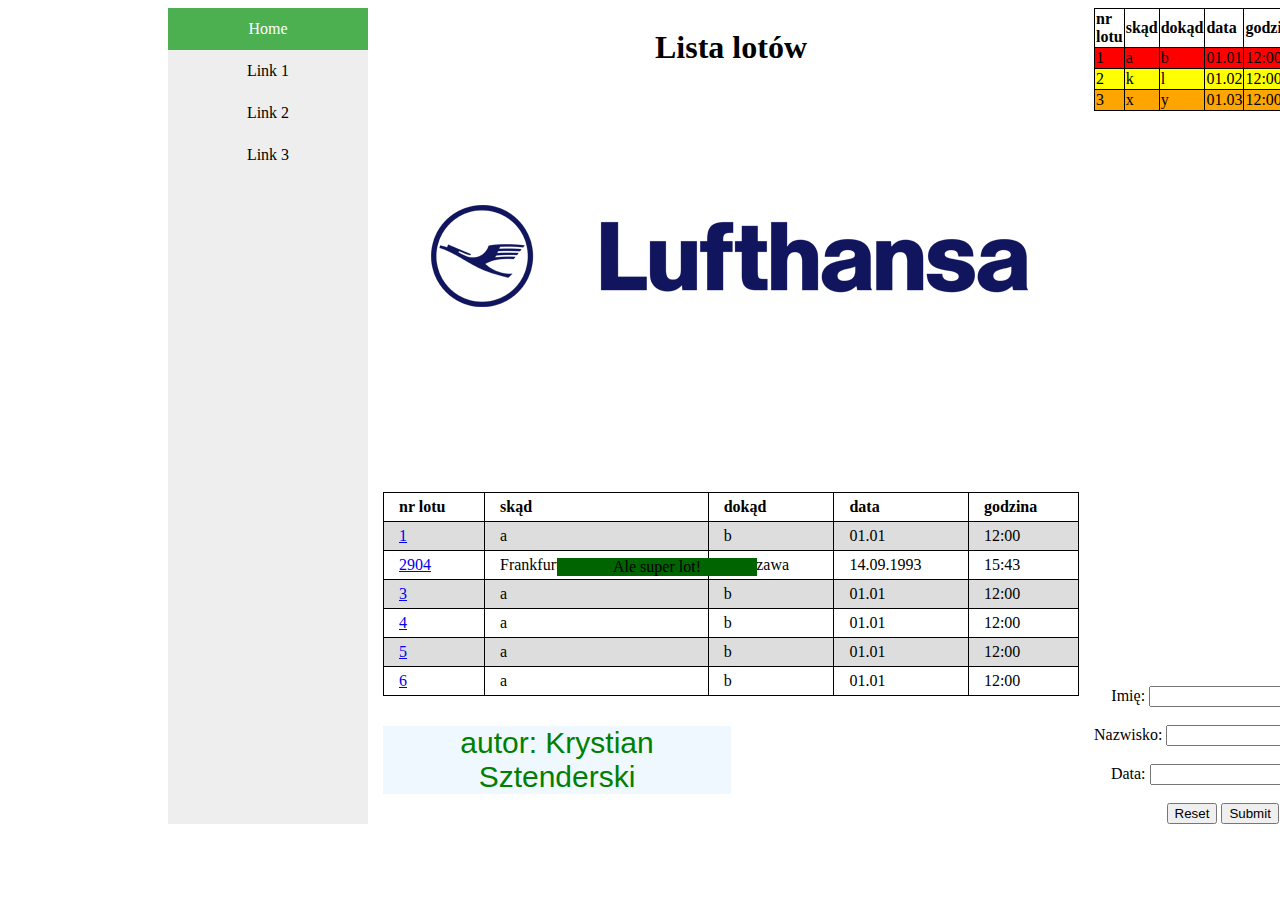
<file: index.html>
<!DOCTYPE html>
<html lang="pl">
<head>
    <meta charset='utf-8'>
    <meta http-equiv='X-UA-Compatible' content='IE=edge'>
    <title>Loty</title>

    <meta name='viewport' content='width=device-width, initial-scale=1'>
    <link rel='stylesheet' type='text/css' media='screen' href='main.css'>
</head>
<body>
<div class="popup" id="reservation-success">
    <p class="popup-text">Rezerwacja udana!</p>
    <button type="button" class="btn-cancel" onclick="closeForm()">Close</button>
</div>

<div class="container">
    <div class="grid-item">
        <nav class="menu">
            <ul>
                <li><a href="index.html" class="active">Home</a></li>
                <li><a href="description.html">Link 1</a></li>
                <li><a href="description.html">Link 2</a></li>
                <li><a href="description.html">Link 3</a></li>
            </ul>
        </nav>
    </div>

    <div class="grid-item">
        <h1>Lista lotów</h1>

        <img src="images/stare-logo-lufthansa.png" alt="logo">

        <p id="third">Ale super lot!</p>

        <table class="flights active">
            <tr>
                <th>nr lotu</th>
                <th>skąd</th>
                <th>dokąd</th>
                <th>data</th>
                <th>godzina</th>
            </tr>
            <tr>
                <td>
                    <a href="description.html">1</a>
                </td>
                <td>a</td>
                <td>b</td>
                <td>01.01</td>
                <td>12:00</td>
            </tr>
            <tr>
                <td>
                    <a href="description.html">2904</a>
                </td>
                <td>Frankfurt nad Menem</td>
                <td>Warszawa</td>
                <td>14.09.1993</td>
                <td>15:43</td>
            </tr>
            <tr>
                <td>
                    <a href="description.html">3</a>
                </td>
                <td>a</td>
                <td>b</td>
                <td>01.01</td>
                <td>12:00</td>
            </tr>
            <tr>
                <td>
                    <a href="description.html">4</a>
                </td>
                <td>a</td>
                <td>b</td>
                <td>01.01</td>
                <td>12:00</td>
            </tr>
            <tr>
                <td>
                    <a href="description.html">5</a>
                </td>
                <td>a</td>
                <td>b</td>
                <td>01.01</td>
                <td>12:00</td>
            </tr>
            <tr>
                <td>
                    <a href="description.html">6</a>
                </td>
                <td>a</td>
                <td>b</td>
                <td>01.01</td>
                <td>12:00</td>
            </tr>
        </table>

        <footer>
            <p>autor: Krystian Sztenderski</p>
        </footer>
    </div>

    <div class="grid-item">
        <table class="flights delayed">
            <tr>
                <th>nr lotu</th>
                <th>skąd</th>
                <th>dokąd</th>
                <th>data</th>
                <th>godzina</th>
                <th>opóźnienie</th>
            </tr>
            <tr class="delay-canceled">
                <td>1</td>
                <td>a</td>
                <td>b</td>
                <td>01.01</td>
                <td>12:00</td>
                <td>odwołany</td>
            </tr>
            <tr class="delay-small">
                <td>2</td>
                <td>k</td>
                <td>l</td>
                <td>01.02</td>
                <td>12:00</td>
                <td>0:20</td>
            </tr>
            <tr class="delay-big">
                <td>3</td>
                <td>x</td>
                <td>y</td>
                <td>01.03</td>
                <td>12:00</td>
                <td>5:30</td>
            </tr>
        </table>

        <form class="form">
            <label for="name">Imię:</label>
            <input type="text" id="name" name="name"><br><br>

            <label for="family-name">Nazwisko:</label>
            <input type="text" id="family-name" name="family-name"><br><br>

            <label for="date">Data:</label>
            <input type="text" id="date" name="date"><br><br>

            <input type="reset" value="Reset">
            <button type="button" onclick="openPopup()">Submit</button>
        </form>
    </div>
</div>

<script>
    function openPopup() {
        document.getElementById("reservation-success").style.display = "block";
    }

    function closeForm() {
        document.getElementById("reservation-success").style.display = "none";
    }
</script>
</body>
</html>
</file>
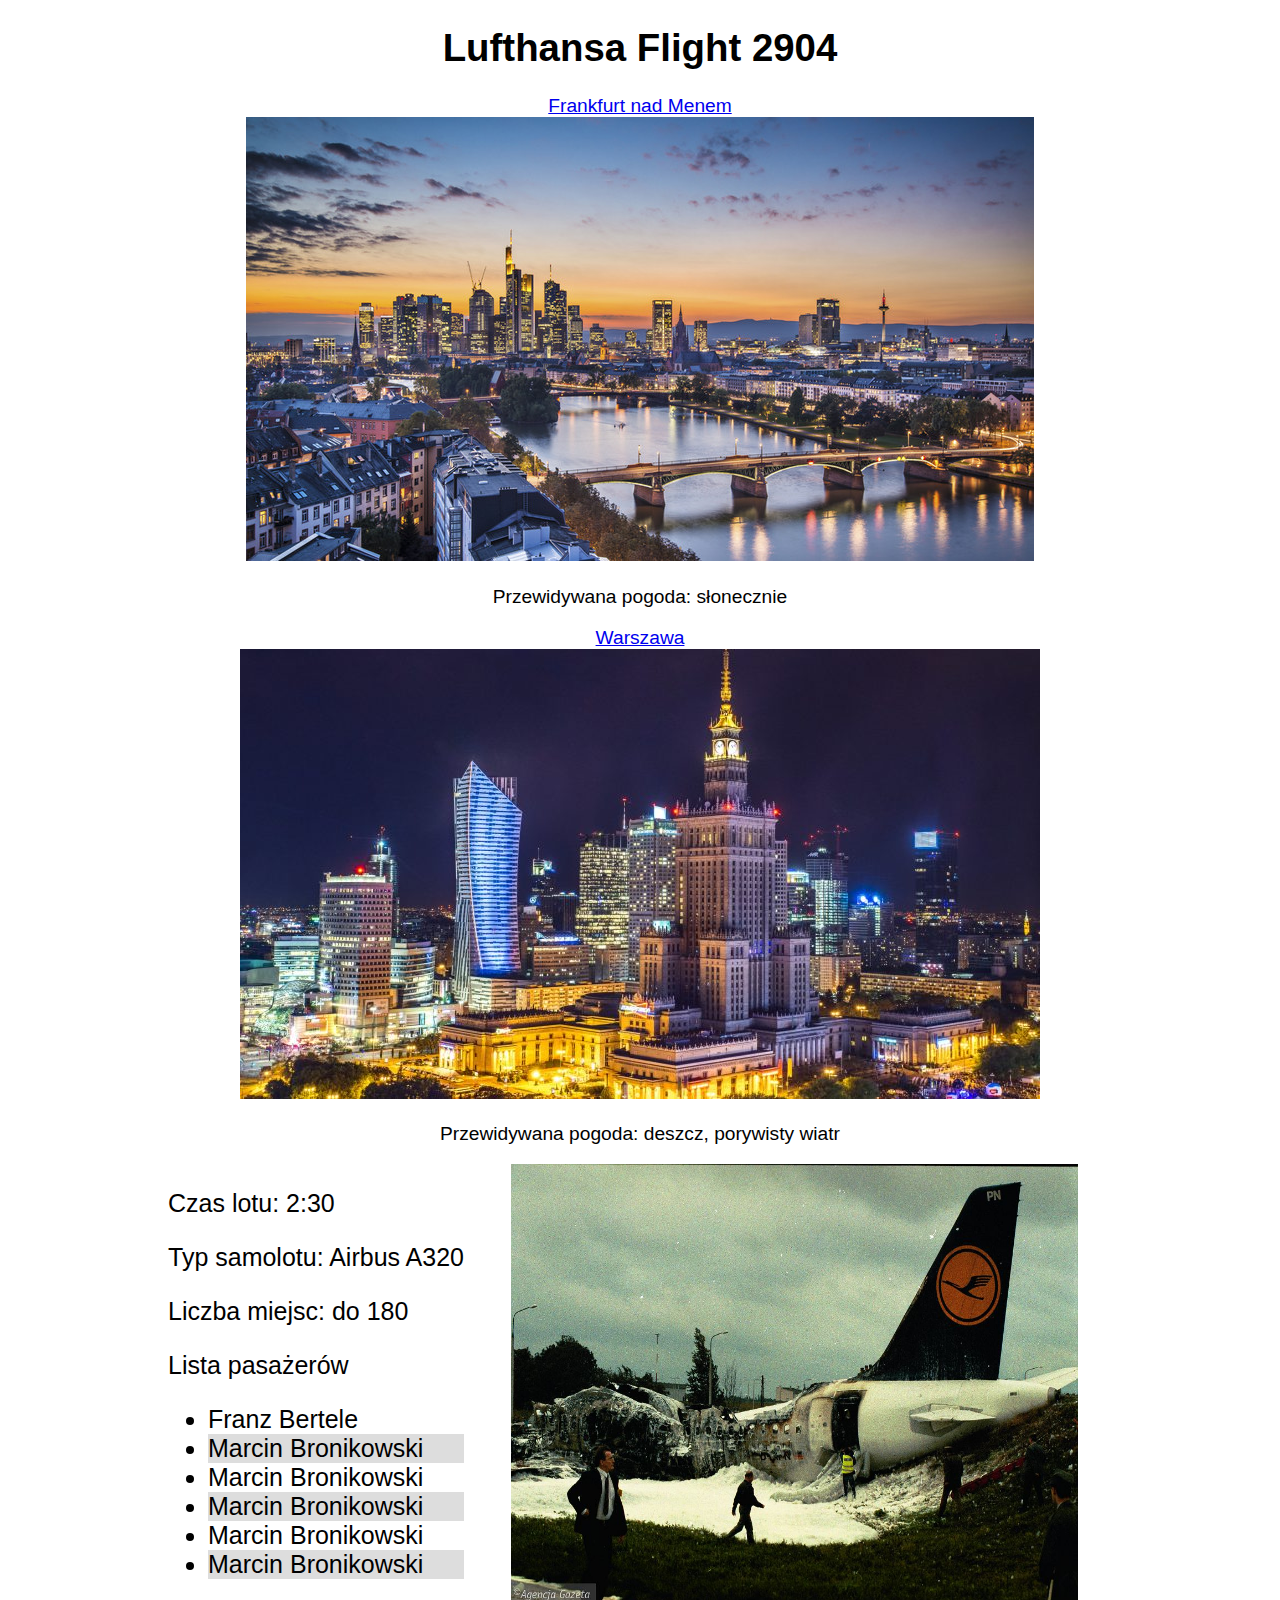
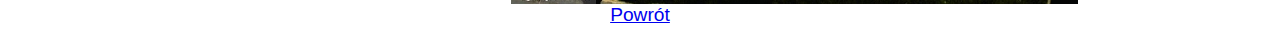
<file: description.html>
<!DOCTYPE html>
<html lang="pl">
<head>
    <meta charset='utf-8'>
    <meta http-equiv='X-UA-Compatible' content='IE=edge'>
    <title>Opis lotu</title>

    <meta name='viewport' content='width=device-width, initial-scale=1'>
    <link rel='stylesheet' type='text/css' media='screen' href='main.css'>
</head>
<body class="desc">
<h1>Lufthansa Flight 2904</h1>

<a href="https://pl.wikipedia.org/wiki/Frankfurt_nad_Menem">Frankfurt nad Menem<br></a>

<img src="images/frankfurt-nad-menem.jpg" alt="Frankfurt nad Menem">

<p>Przewidywana pogoda: słonecznie</p>

<a href="https://pl.wikipedia.org/wiki/Warszawa">Warszawa<br></a>

<img src="images/warszawa.jpg" alt="Warszawa">

<p>Przewidywana pogoda: deszcz, porywisty wiatr</p>

<div class="desc-img">
    <div class="desc-plane"><p>Czas lotu: 2:30</p>

        <p>Typ samolotu: Airbus A320</p>
        <p>Liczba miejsc: do 180</p>

        <p>Lista pasażerów</p>
        <ul class="list">
            <li class="passenger">Franz Bertele
                <span class="popup-seat">Miejsce: 45a</span>
            </li>
            <li>Marcin Bronikowski</li>
            <li>Marcin Bronikowski</li>
            <li>Marcin Bronikowski</li>
            <li>Marcin Bronikowski</li>
            <li>Marcin Bronikowski</li>
        </ul>
    </div>

    <img src="images/plik.jpg" class="plane" alt="samolot">
</div>

<a href="index.html">Powrót</a>
</body>
</html>
</file>
<file: main.css>
footer {
    background-color: aliceblue;
    color: green;
    font-family: sans-serif;
    font-size: 30px;
    width: 50%;
}

html {
    margin-left: 12.5%;
    margin-right: 12.5%;
}

body {
    text-align: center;
}

.menu ul {
    list-style-type: none;
    margin: 0;
    padding: 0;
    overflow: hidden;
}

.menu li a {
    background-color: #eee;
    color: black;
    display: block;
    padding: 12px;
    text-decoration: none;
}

.menu li a:hover {
    background-color: #ccc;
}

.menu li a.active {
    background-color: #4CAF50;
    color: white;
}

table.flights {
    width: 100%;
    border-collapse: collapse;
    text-align: left;
}

table.delayed tr, table.delayed td, table.delayed th {
    border: thin solid black;
    padding: 1px 1px;
}

table.delayed tr {
    width: 100%;
}

table.active tr, table.active td, table.active th {
    border: thin solid black;
    padding: 5px 15px;
}

table.active tr:nth-child(even) {
    background-color: #dddddd;
}

.container {
    display: grid;
    grid-column-gap: 15px;
    grid-template-columns: [start] 200px [line2] 3fr [line3] 1fr [end];
}

.grid-item {
    position: relative;
    width: 100%;
}

.grid-item:nth-child(1) {
    background-color: #eee;
}

.grid-item:nth-child(2) {
    grid-column-start: line2;
    grid-column-end: line3;
}

.delay-canceled {
    background-color: red;
}

.delay-small {
    background-color: yellow;
}

.delay-big {
    background-color: orange;
}

#third {
    background-color: darkgreen;
    position: relative;
    top: 100px;
    left: 25%;
    width: 200px;
    z-index: 1;
}

.popup {
    display: none;
    position: fixed;
    width: 75%;
    height: 85%;
    background-color: white;
    border: 3px solid #f1f1f1;
    z-index: 9;
    opacity: 0.95;
}

.popup-text {
    font-size: 150px;
}

.btn-cancel {
    background-color: red;
    color: white;
    padding: 16px 20px;
    border: none;
    width: 20%;
}

.form {
    position: absolute;
    bottom: 0;
}

.desc {
    font-size: larger;
    font-family: sans-serif;
}

.desc-img {
    display: flex;
}

.desc-plane {
    position: relative;
    text-align: left;
    font-size: 25px;
}

.plane {
    margin-left: 5%;
    width: 60%;
}

li:nth-child(even) {
    background-color: #dddddd;
}

.popup-seat {
    position: absolute;
    display: none;
    width: 150px;
    background-color: #555;
    color: #fff;
    padding: 5px;
}

.passenger:hover .popup-seat{
    display: block;
}

@media only screen and (max-width: 1000px) {
    .container {
        display: grid;
        grid-column-gap: 15px;
        grid-template-columns: [line2] 3fr [line3] 1fr [end];
        grid-template-rows: [row-start] 50px [row2] auto [row-end];
    }

    .menu li {
        float: left;
    }

    .menu li li {
        float: left;
    }
}
</file>
